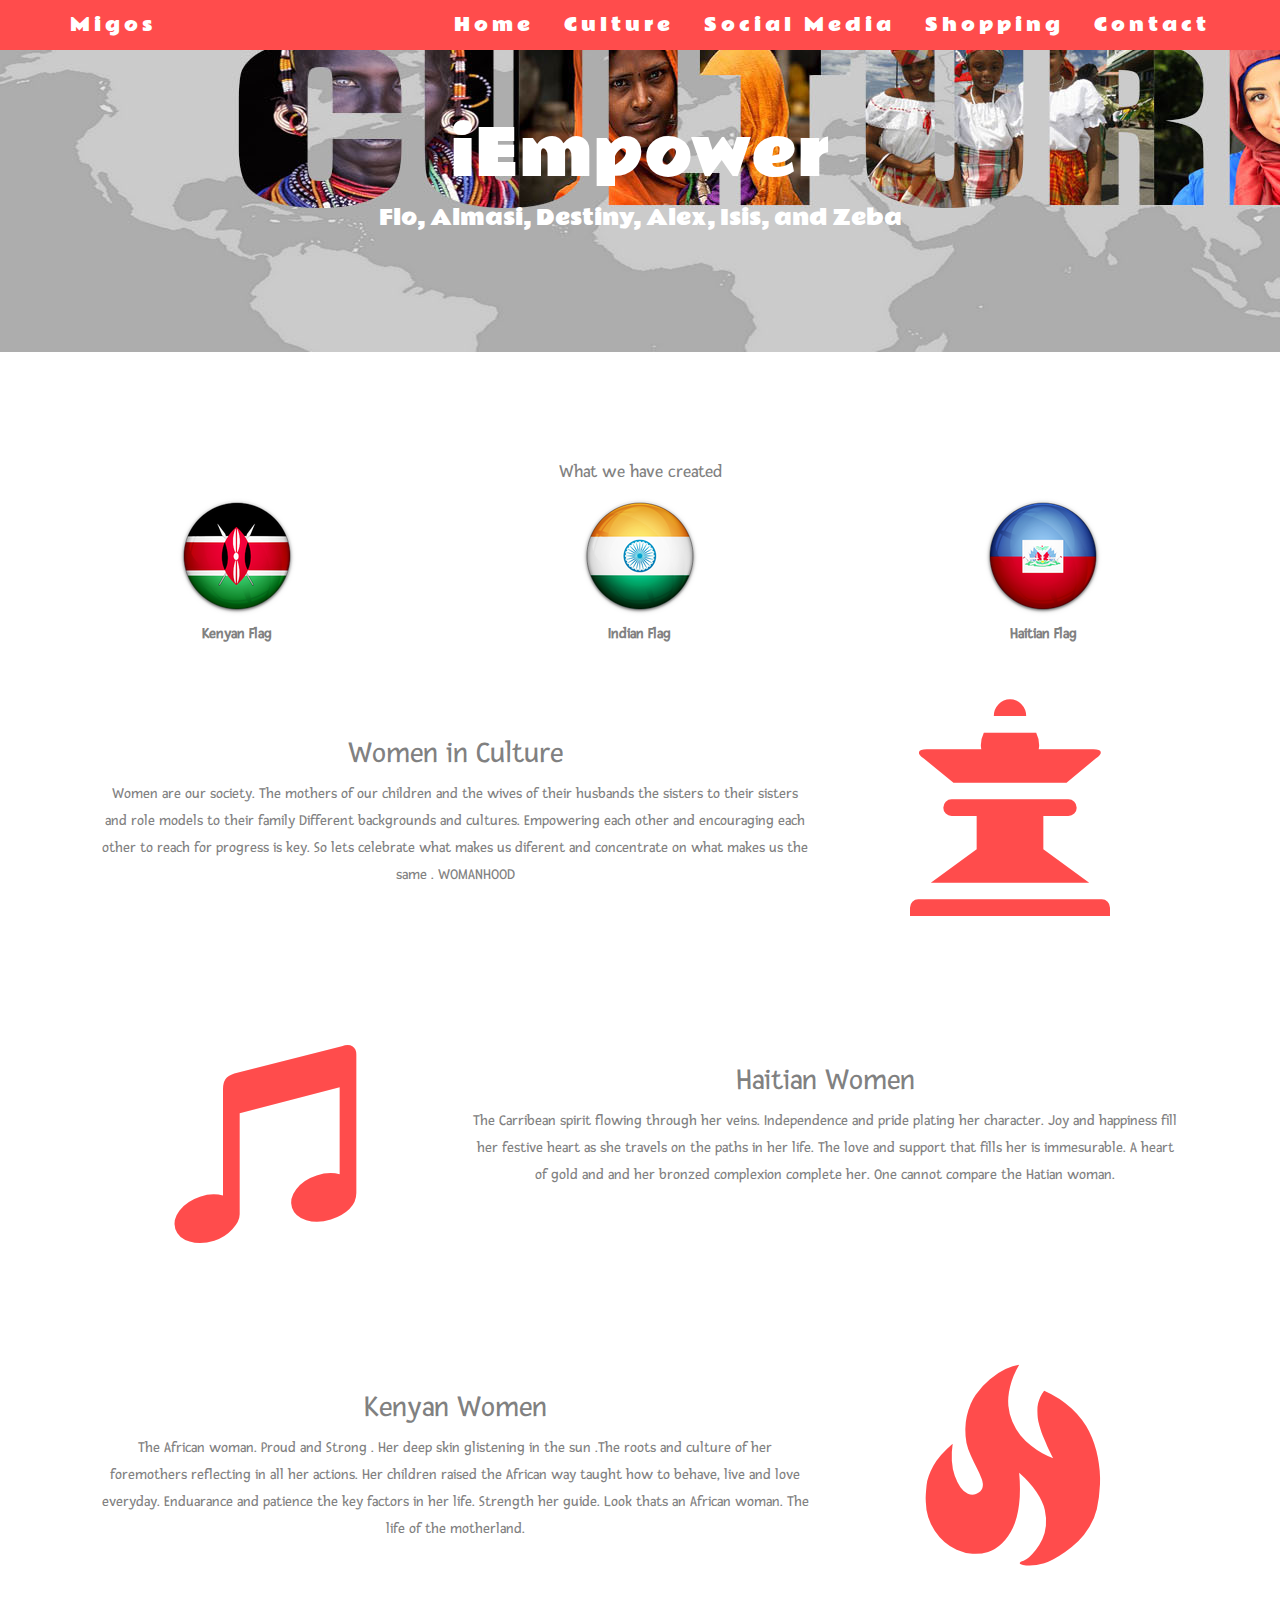
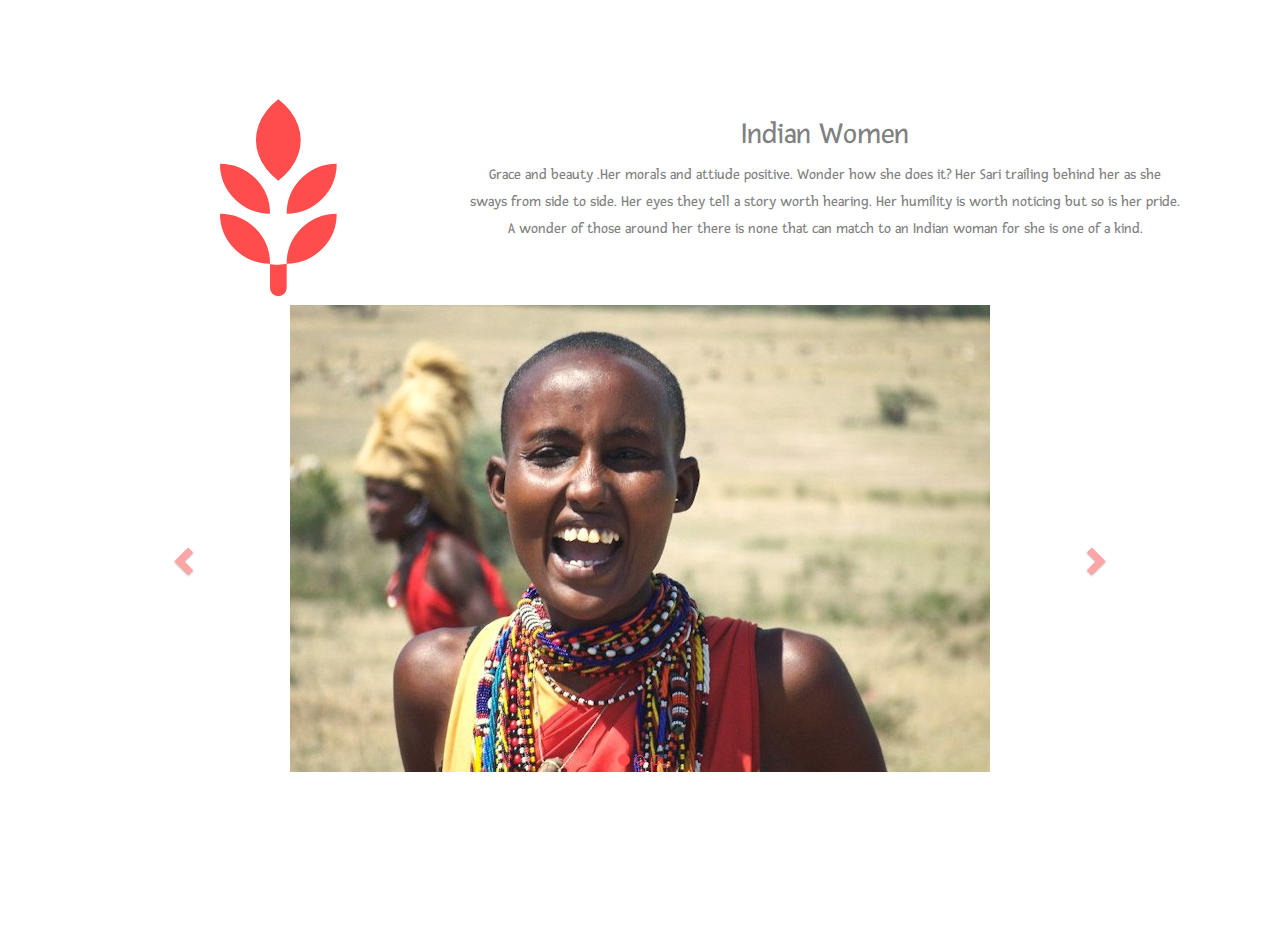
<file: culture.html>
<!Doctype html>
<html>
<head>
  <!-- <link rel="stylesheet" href = "bootstrap.css" > -->
  <meta charset="utf-8">
  <meta name="viewport" content="width=device-width, initial-scale=1">
  <link rel="stylesheet" href="https://maxcdn.bootstrapcdn.com/bootstrap/3.3.7/css/bootstrap.min.css">
  <script src="https://ajax.googleapis.com/ajax/libs/jquery/3.2.1/jquery.min.js"></script>
  <script src="https://maxcdn.bootstrapcdn.com/bootstrap/3.3.7/js/bootstrap.min.js"></script>
  <link rel ="stylesheet" href = "culture.css" >
  <link href="https://fonts.googleapis.com/css?family=Fresca" rel="stylesheet">
  <link href="https://fonts.googleapis.com/css?family=Rammetto+One" rel="stylesheet">
</head>
<body>

  <div class="jumbotron text-center">
    <h1> iEmpower </h1>
      <p> Flo, Almasi, Destiny, Alex, Isis, and Zeba</p>
  </div>


  <nav class="navbar navbar-default navbar-fixed-top">
    <div class="container">
      <div class="navbar-header">
        <button type="button" class="navbar-toggle" data-toggle="collapse" data-target="#myNavbar">
          <span class="icon-bar"></span>
          <span class="icon-bar"></span>
          <span class="icon-bar"></span>
        </button>
        <a class="navbar-brand" href="#">Migos</a>
      </div>
      <div class="collapse navbar-collapse" id="myNavbar">
        <ul class="nav navbar-nav navbar-right">
          <li><a href="index.html">Home</a></li>
          <li><a href="culture.html">Culture</a></li>
          <li><a href="http://abaker.pythonanywhere.com">Social Media</a></li>
          <li><a href="shopping.html">Shopping</a></li>
          <li><a href="contact.html">Contact</a></li>
        </ul>
      </div>
    </div>
  </nav>

  <div class="container-fluid text-center bg-grey">
    <h2></h2>
    <h4>What we have created</h4>
    <div class="row text-center">
      <div class="col-sm-4">
        <div class="circle">
      <a href="#flag2">  <img src="if_Flag_of_Kenya_96268.png" alt="Kenya"> </a>
          <p><strong>Kenyan Flag</strong></p>
        </div>
      </div>
      <div class="col-sm-4">
        <div class="circle">
        <a href="#flag3">  <img src="if_Flag_of_India_96286.png" alt="India"> </a>
          <p><strong>Indian Flag</strong></p>
        </div>
      </div>
      <div class="col-sm-4">
        <div class="circle">
      <a href="#flag1" >   <img src="Flag_of_Haiti.png" alt="Haiti"> </a>
          <p><strong>Haitian Flag</strong></p>
        </div>
      </div>
  </div>

  <div class="container-fluid">
    <div class="row">
      <div class="col-sm-8">
        <h2>Women in Culture</h2>
        <p>Women are our society. The mothers of our children and the wives of their husbands the sisters to their sisters and role models to their family Different backgrounds and cultures. Empowering each other and encouraging each other to reach for progress is key. So lets celebrate what makes us diferent and concentrate on what makes us the same . WOMANHOOD</p>
      </div>
      <div class="col-sm-4">
        <span class="glyphicon glyphicon-queen logo"></span>
      </div>
    </div>
  </div>

  <div id ="flag1" class="container-fluid bg-grey">
    <div class="row">
      <div class="col-sm-4">
        <span class="glyphicon glyphicon-music logo"></span>
      </div>
      <div class="col-sm-8">
    <h2>Haitian Women</h2>
    <p>The Carribean spirit flowing through her veins. Independence and pride plating her character. Joy and happiness fill her festive heart as she travels on the paths in her life. The love and support that fills her is immesurable. A heart of gold and and her bronzed complexion complete her. One cannot compare the Hatian woman. </p>
  </div>
</div>
</div>

<div id="flag2" class="container-fluid">
  <div class="row">
    <div class="col-sm-8">
      <h2> Kenyan Women </h2>
      <p> The African woman. Proud and Strong . Her deep skin glistening in the sun .The roots and culture of her foremothers reflecting in all her actions. Her children raised the African way taught how to behave, live and love everyday. Enduarance and patience the key factors in her life. Strength her guide. Look thats an African woman. The life of the motherland.</p>
    </div>
    <div class="col-sm-4">
      <span class="glyphicon glyphicon-fire logo"></span>
    </div>
  </div>
</div>

<div id="flag3" class="container-fluid bg-grey">
  <div class="row">
    <div class="col-sm-4">
      <span class="glyphicon glyphicon-grain logo"></span>
    </div>
    <div class="col-sm-8">
  <h2>Indian Women</h2>
  <p>Grace and beauty .Her morals and attiude positive. Wonder how she does it? Her Sari trailing behind her as she sways from side to side. Her eyes they tell a story worth hearing. Her humility is worth noticing but so is her pride. A wonder of those around her there is none that can match to an Indian woman for she is one of a kind. </p>
</div>
</div>
<div id="myCarousel" class="carousel slide" data-ride="carousel">
  <!-- Indicators -->
  <ol class="carousel-indicators">
    <li data-target="#myCarousel" data-slide-to="0" class="active"></li>
    <li data-target="#myCarousel" data-slide-to="1"></li>
    <li data-target="#myCarousel" data-slide-to="2"></li>
  </ol>

  <!-- Wrapper for slides -->
  <div class="carousel-inner" role="listbox" style=" width:100%; height: 500px !important;">

    <div class="item active">
      <img src="wo1.jpg" alt="Los Angeles"style="width=100px">
    </div>

    <div class="item">
      <img src="wo4.jpg" alt="Chicago" style="width=100px">
    </div>

    <div class="item">
      <img src="wo5.jpg" alt="New York"style="width=100px">
    </div>
  </div>


  <!-- Left and right controls -->
  <a class="left carousel-control" href="#myCarousel" data-slide="prev">
    <span class="glyphicon glyphicon-chevron-left"></span>
    <span class="sr-only">Previous</span>
  </a>
  <a class="right carousel-control" href="#myCarousel" data-slide="next">
    <span class="glyphicon glyphicon-chevron-right"></span>
    <span class="sr-only">Next</span>
  </a>
</div>
</div>



























</body>
</html>
</file>
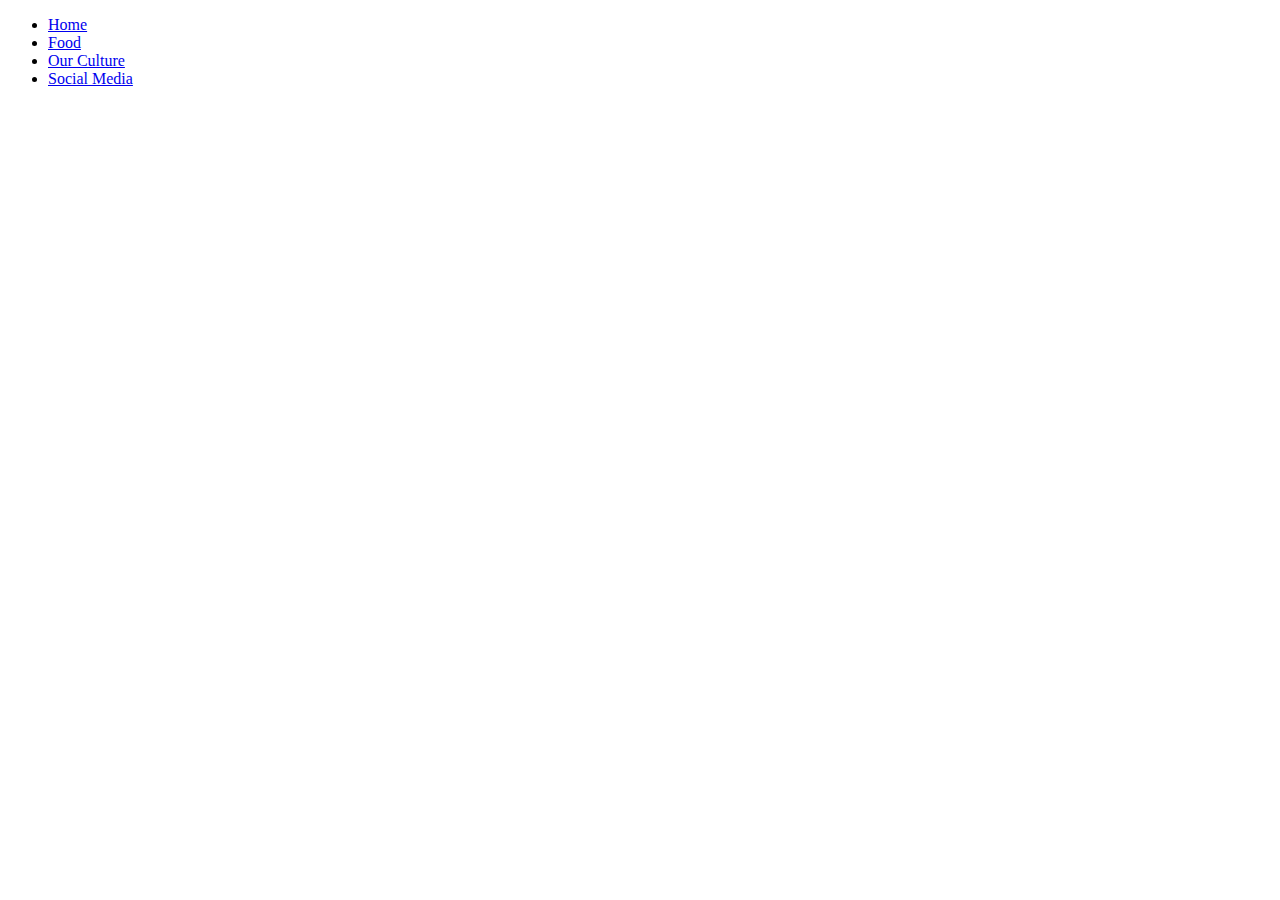
<file: food.html>
<!Doctype html>
<html>
<head>
  <title> Fod </title>
</head>


<body>
  <ul>
    <li><a class="active" href="iEmpower.html">Home</a>
    </li>
    <li><a href="food.html">Food</a></li>
    <li><a href="culture.html">Our Culture</a></li>
    <li><a href="socialmedia.html">Social Media</a></li>
  </ul>





</body>
</html>
</file>
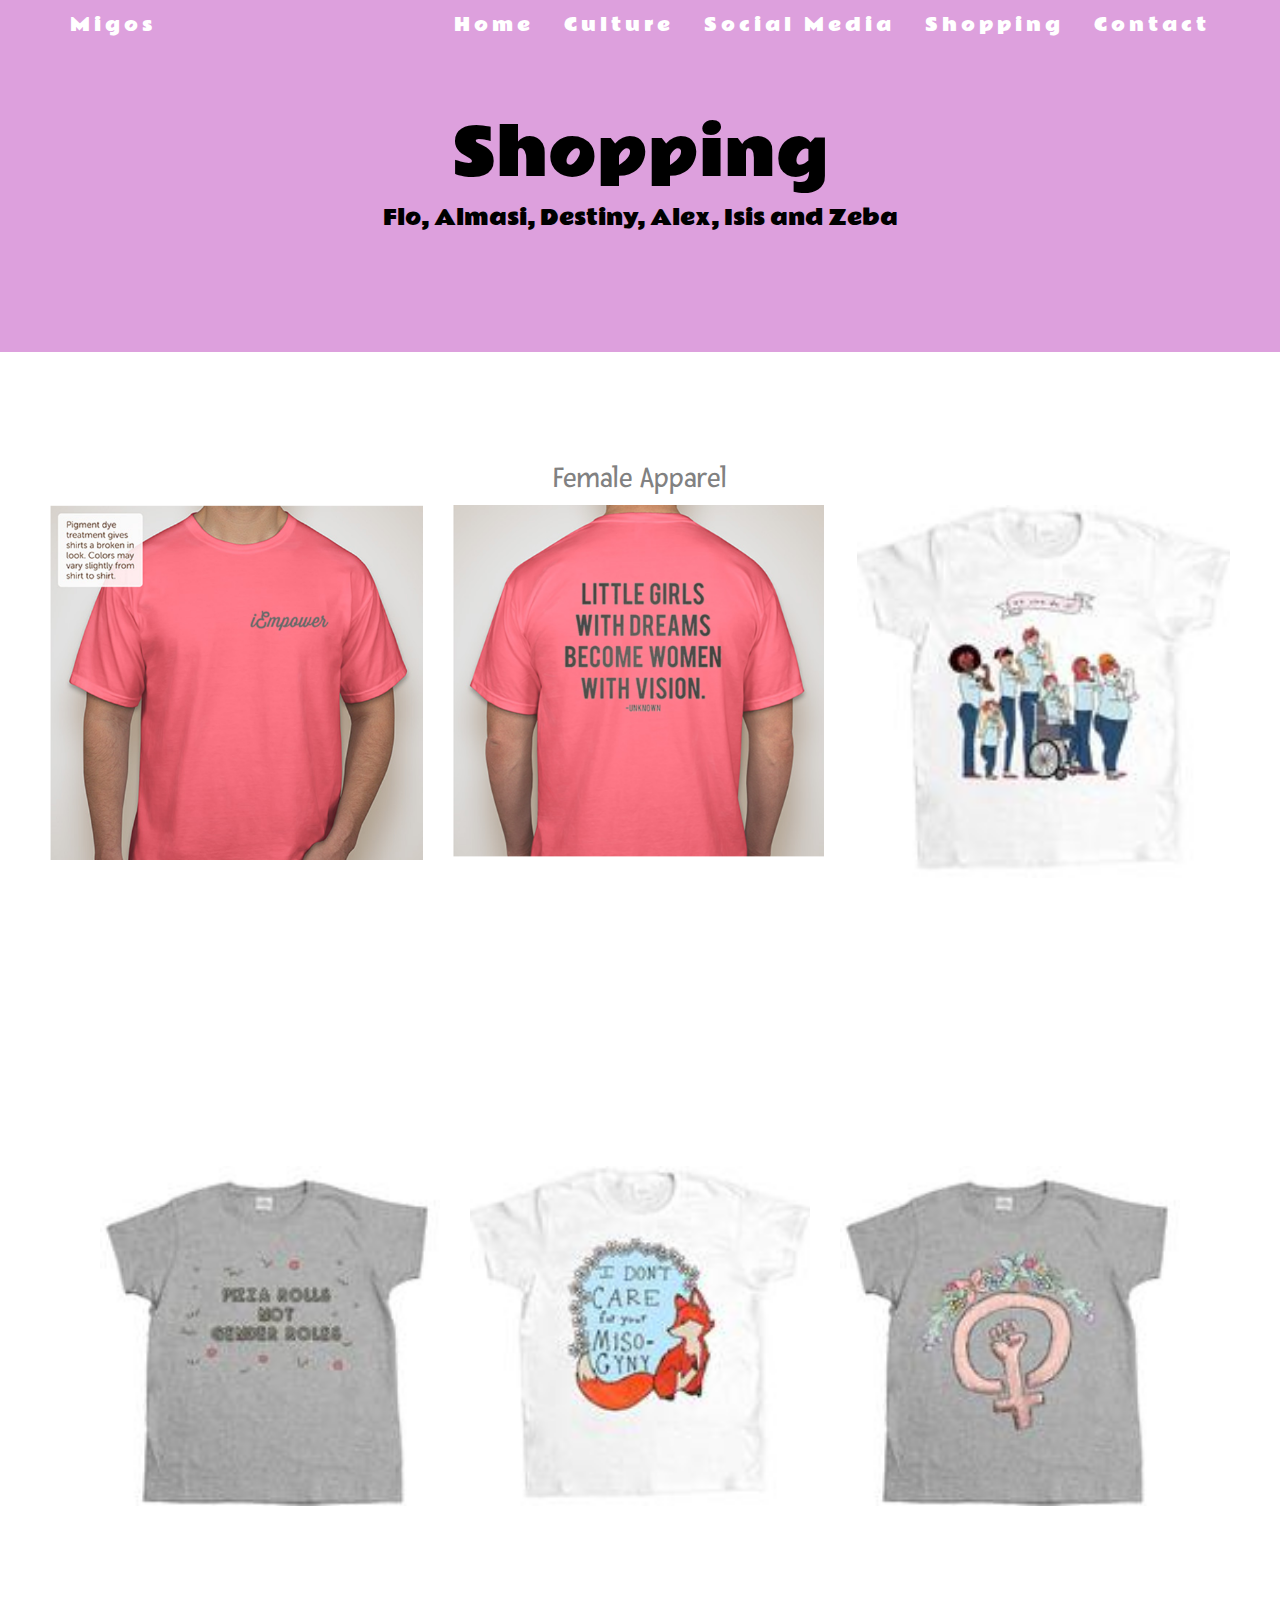
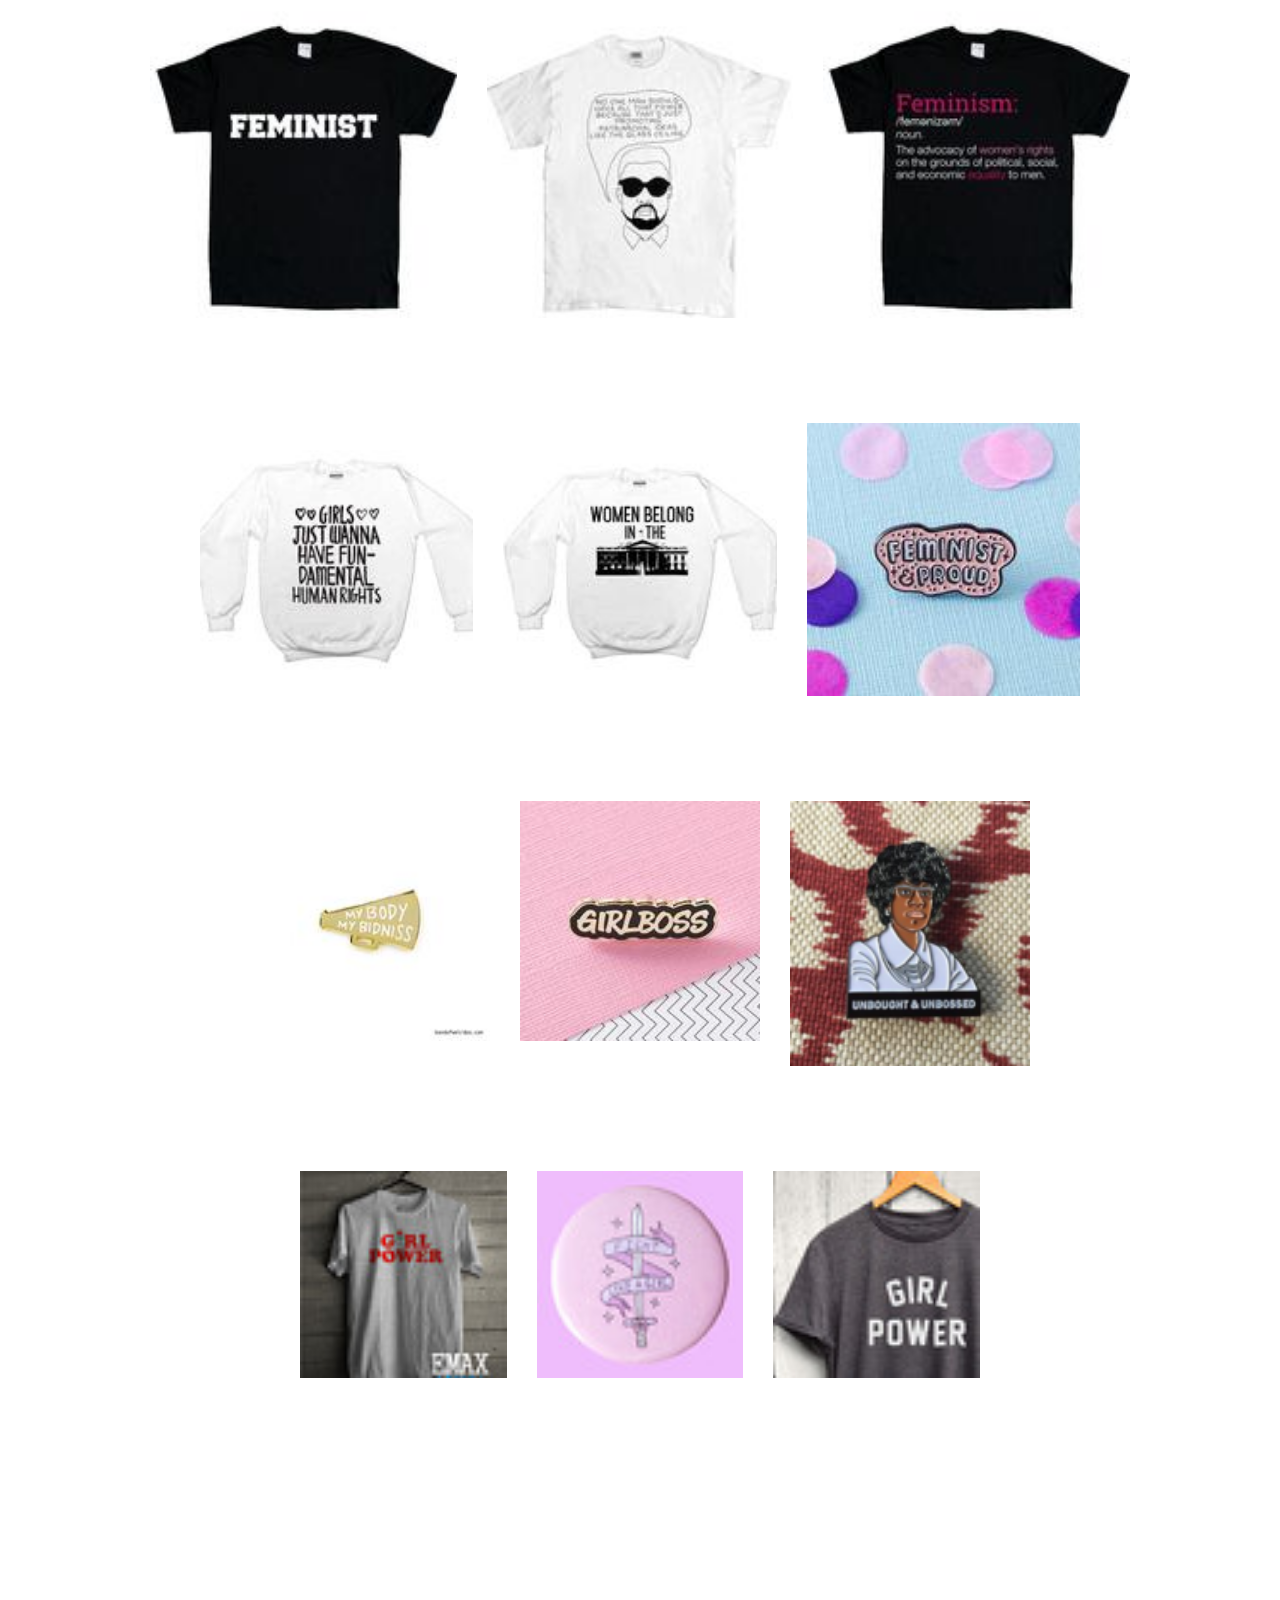
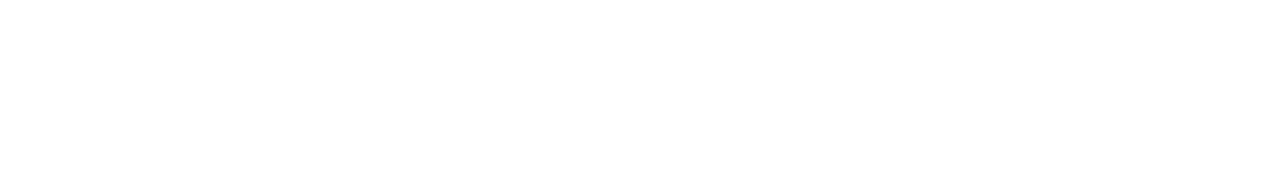
<file: shopping.html>
<!Doctype html>
<html>
<head>
  <title> Shopping </title>
  <link rel = "stylesheet" href ="bootstrap.min.css">
  <meta charset="utf-8">
  <meta name="viewport" content="width=device-width, initial-scale=1">
  <link rel="stylesheet" href="https://maxcdn.bootstrapcdn.com/bootstrap/3.3.7/css/bootstrap.min.css">
  <script src="https://ajax.googleapis.com/ajax/libs/jquery/1.12.4/jquery.min.js"></script>
  <script src="https://maxcdn.bootstrapcdn.com/bootstrap/3.3.7/js/bootstrap.min.js"></script>
  <link rel="stylesheet" href="shopping.css">
  <link href="https://fonts.googleapis.com/css?family=Fresca" rel="stylesheet">
  <link href="https://fonts.googleapis.com/css?family=Rammetto+One" rel="stylesheet">
</head>


<body>
  <div class="jumbotron text-center">
    <h1> Shopping </h1>
      <p> Flo, Almasi, Destiny, Alex, Isis and Zeba</p>
  </div>
  <nav class="navbar navbar-default navbar-fixed-top">
    <div class="container">
      <div class="navbar-header">
        <button type="button" class="navbar-toggle" data-toggle="collapse" data-target="#myNavbar">
          <span class="icon-bar"></span>
          <span class="icon-bar"></span>
          <span class="icon-bar"></span>
        </button>
        <a class="navbar-brand" href="#">Migos</a>
      </div>
      <div class="collapse navbar-collapse" id="myNavbar">
        <ul class="nav navbar-nav navbar-right">
          <li><a href="index.html">Home</a></li>
          <li><a href="culture.html">Culture</a></li>
          <li><a href="http://abaker.pythonanywhere.com">Social Media</a></li>
          <li><a href="shopping.html">Shopping</a></li>
          <li><a href="contact.html">Contact</a></li>
        </ul>
      </div>
    </div>
  </nav>



  <div class="container-fluid text-center ">
  <h2>Female Apparel</h2>
  <div class="row text-center">
    <div class="col-sm-4">
      <div class="thumbnail">
        <img src="off.png" alt="Paris" width="100%">
      </div>
    </div>
    <div class="col-sm-4">
      <div class="thumbnail">
        <img src="offt.png" alt="New York" width="100%">
      </div>
    </div>
    <div class="col-sm-4">
      <div class="thumbnail">
        <img src="rosie.jpg" alt="San Francisco" width="100%">
      </div>
    </div>
</div>


<div class="container-fluid text-center ">
  <div class="row text-center">
    <div class="col-sm-4">
      <div class="thumbnail">
        <img src="pizza.jpg" alt="Paris" width="100%">
      </div>
    </div>
    <div class="col-sm-4">
      <div class="thumbnail">
        <img src="fox.jpg" alt="New York" width="100%">
      </div>
    </div>
    <div class="col-sm-4">
      <div class="thumbnail">
        <img src="fist.jpg" alt="San Francisco" width="100%">
      </div>
    </div>
</div>

<div class="container-fluid text-center ">
    <div class="row text-center">
    <div class="col-sm-4">
      <div class="thumbnail">
        <img src="classic.jpg" alt="Paris" width="100%">
      </div>
    </div>
    <div class="col-sm-4">
      <div class="thumbnail">
        <img src="kanye.jpg" alt="New York" width="100%">
      </div>
    </div>
    <div class="col-sm-4">
      <div class="thumbnail">
        <img src="definition.jpg" alt="San Francisco" width="100%">

      </div>
    </div>
</div>

<div class="container-fluid text-center ">
  <div class="row text-center">
    <div class="col-sm-4">
      <div class="thumbnail">
        <img src="fun.jpg" alt="Paris" width="100%">
      </div>
    </div>
    <div class="col-sm-4">
      <div class="thumbnail">
        <img src="whitehouse.jpg" alt="New York" width="100%">
      </div>
    </div>
    <div class="col-sm-4">
      <div class="thumbnail">
        <img src="proud.jpg" alt="San Francisco" width="100%">
      </div>
    </div>
</div>

<div class="container-fluid text-center">
  <div class="row text-center">
    <div class="col-sm-4">
      <div class="thumbnail">
        <img src="body.jpg" alt="Paris" width="100%">
      </div>
    </div>
    <div class="col-sm-4">
      <div class="thumbnail">
        <img src="boss.jpg" alt="New York" width="100%">
      </div>
    </div>
    <div class="col-sm-4">
      <div class="thumbnail">
        <img src="smart.png" alt="San Francisco" width="100%">
      </div>
    </div>
</div>

<div class="container-fluid text-center ">
  <div class="row text-center">
    <div class="col-sm-4">
      <div class="thumbnail">
        <img src="power.jpg" alt="Paris" width="100%">
      </div>
    </div>
    <div class="col-sm-4">
      <div class="thumbnail">
        <img src="pin.jpg" alt="New York" width="100%">
      </div>
    </div>
    <div class="col-sm-4">
      <div class="thumbnail">
        <img src="yaya.jpg" alt="San Francisco"width="100%">
      </div>
    </div>
</div>









</body>
</html>
</file>
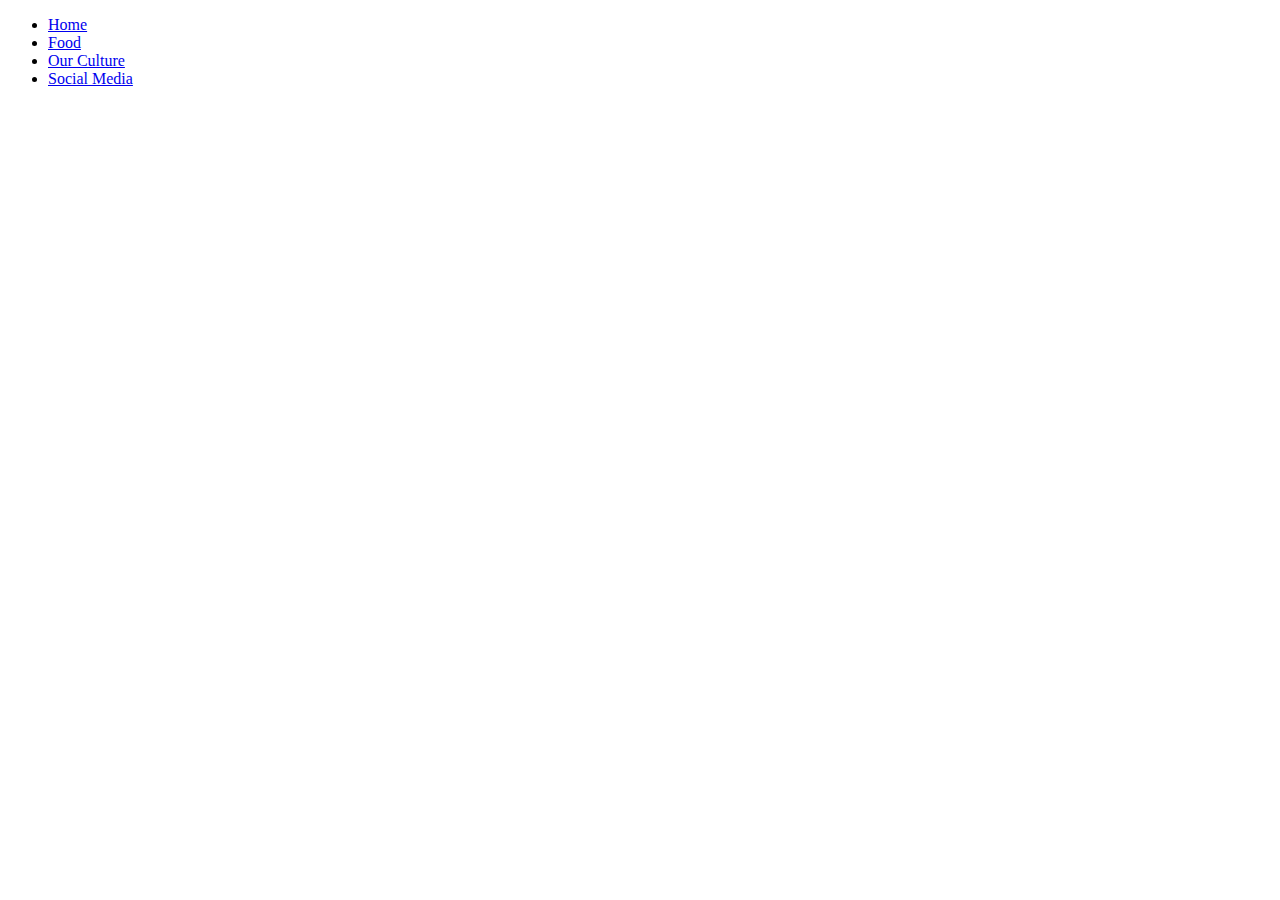
<file: socialmedia.html>
<!Doctype html>
<html>
<head>
  <title> Social Media </title>
</head>
<body>
<ul>
    <li><a class="active" href="iEmpower.html">Home</a>
    </li>
    <li><a href="food.html">Food</a></li>
    <li><a href="culture.html">Our Culture</a></li>
    <li><a href="socialmedia.html">Social Media</a></li>
  </ul>


</body>
</html>
</file>
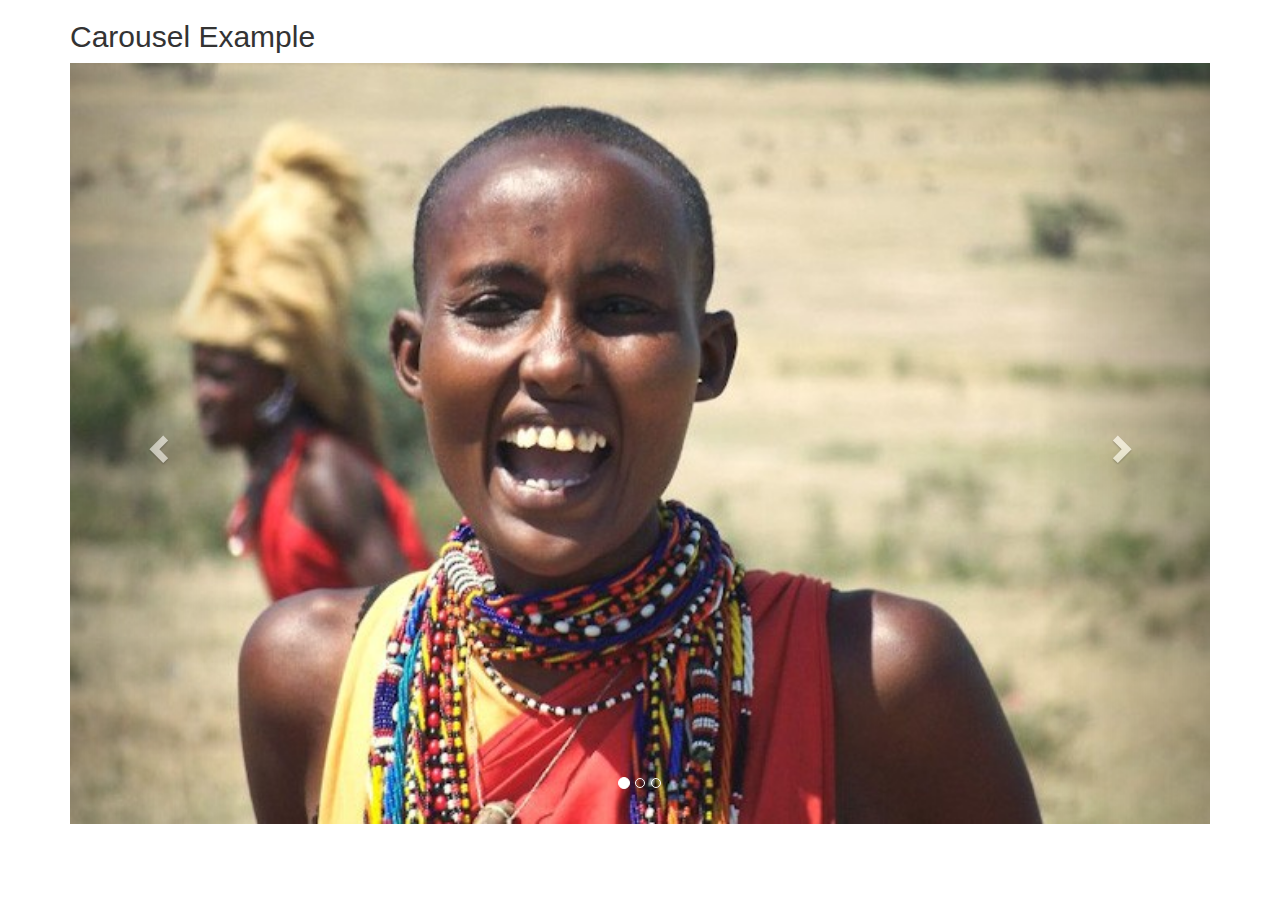
<file: test.html>
<!DOCTYPE html>
<html lang="en">
<head>
  <title>Bootstrap Example</title>
  <meta charset="utf-8">
  <meta name="viewport" content="width=device-width, initial-scale=1">
  <link rel="stylesheet" href="https://maxcdn.bootstrapcdn.com/bootstrap/3.3.7/css/bootstrap.min.css">
  <script src="https://ajax.googleapis.com/ajax/libs/jquery/3.2.1/jquery.min.js"></script>
  <script src="https://maxcdn.bootstrapcdn.com/bootstrap/3.3.7/js/bootstrap.min.js"></script>
</head>
<body>

<div class="container">
  <h2>Carousel Example</h2>
  <div id="myCarousel" class="carousel slide" data-ride="carousel">
    <!-- Indicators -->
    <ol class="carousel-indicators">
      <li data-target="#myCarousel" data-slide-to="0" class="active"></li>
      <li data-target="#myCarousel" data-slide-to="1"></li>
      <li data-target="#myCarousel" data-slide-to="2"></li>
    </ol>

    <!-- Wrapper for slides -->
    <div class="carousel-inner">
      <div class="item active">
        <img src="wo1.jpg" alt="Los Angeles" style="width:100%;">
      </div>

      <div class="item">
        <img src="wo2.jpg" alt="Chicago" style="width:100%;">
      </div>

      <div class="item">
        <img src="wo3.jpg" alt="New york" style="width:100%;">
      </div>
    </div>

    <!-- Left and right controls -->
    <a class="left carousel-control" href="#myCarousel" data-slide="prev">
      <span class="glyphicon glyphicon-chevron-left"></span>
      <span class="sr-only">Previous</span>
    </a>
    <a class="right carousel-control" href="#myCarousel" data-slide="next">
      <span class="glyphicon glyphicon-chevron-right"></span>
      <span class="sr-only">Next</span>
    </a>
  </div>
</div>

</body>
</html>
</file>
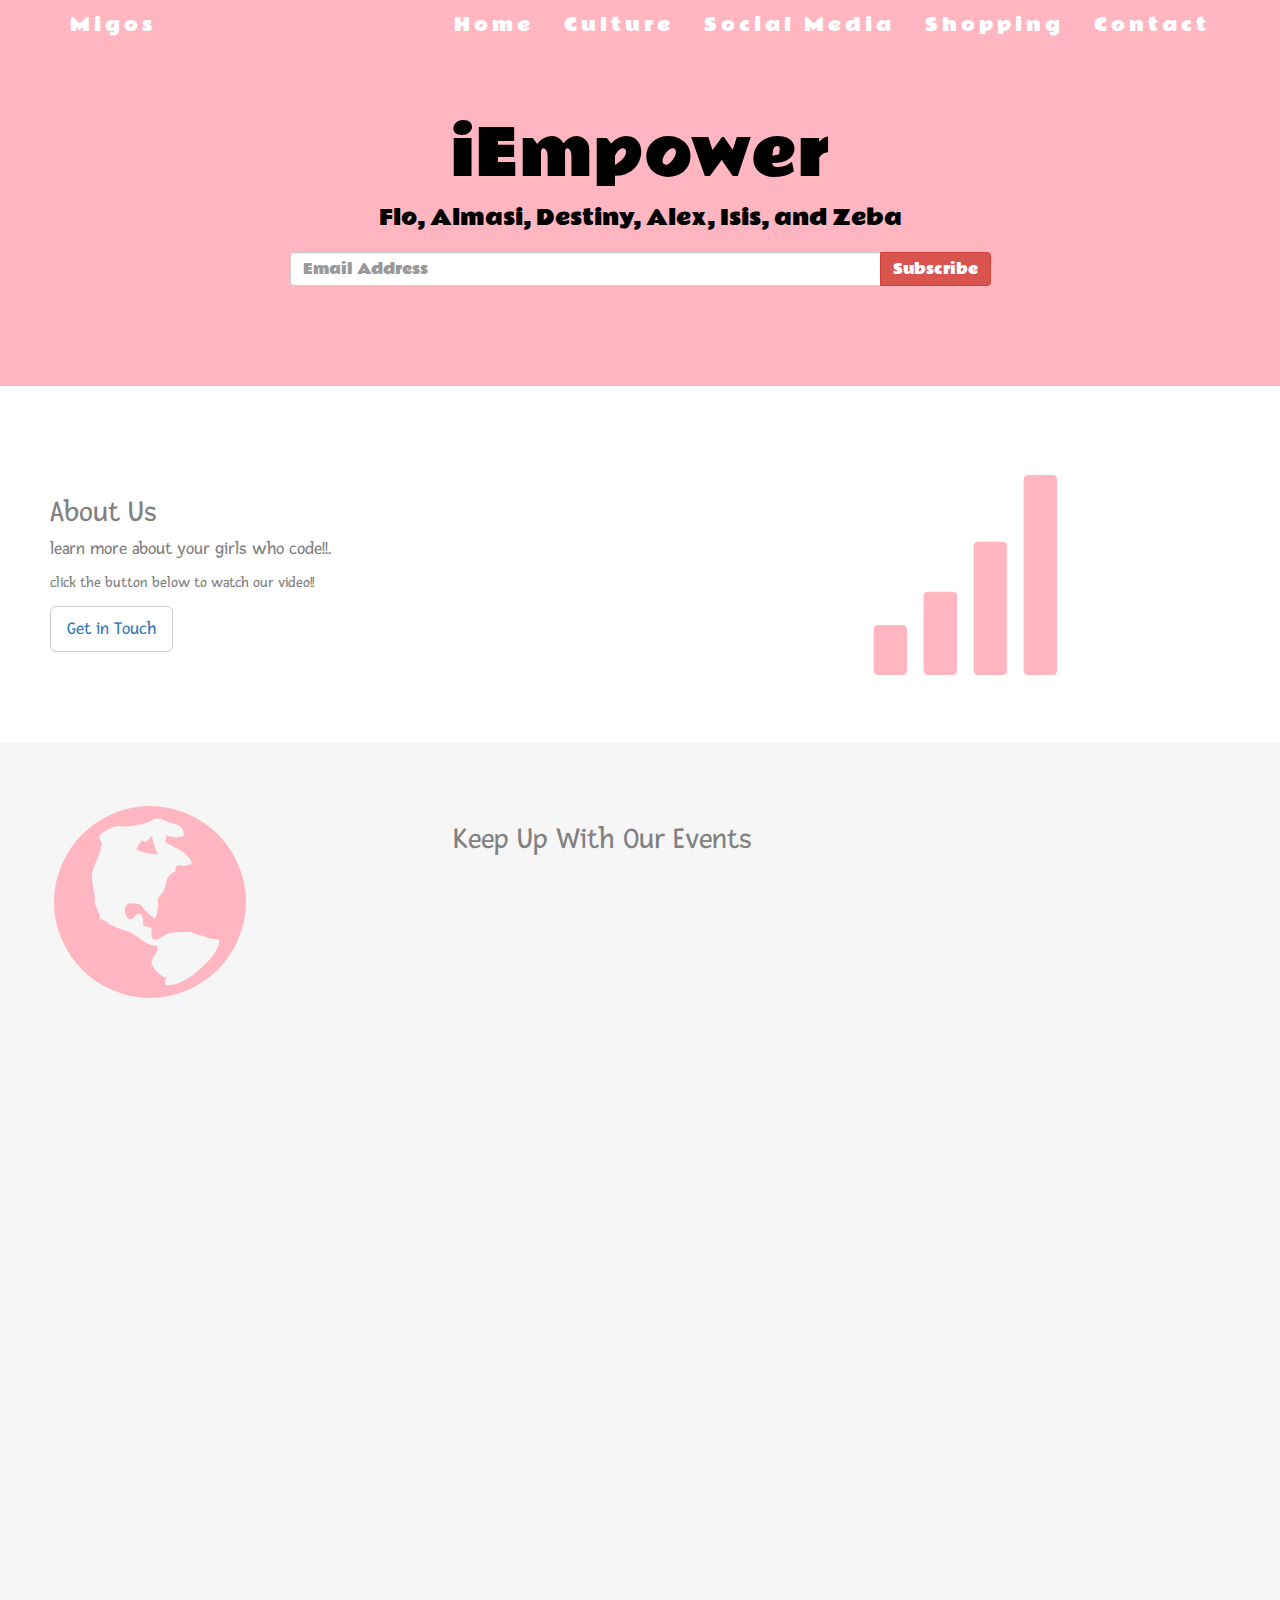
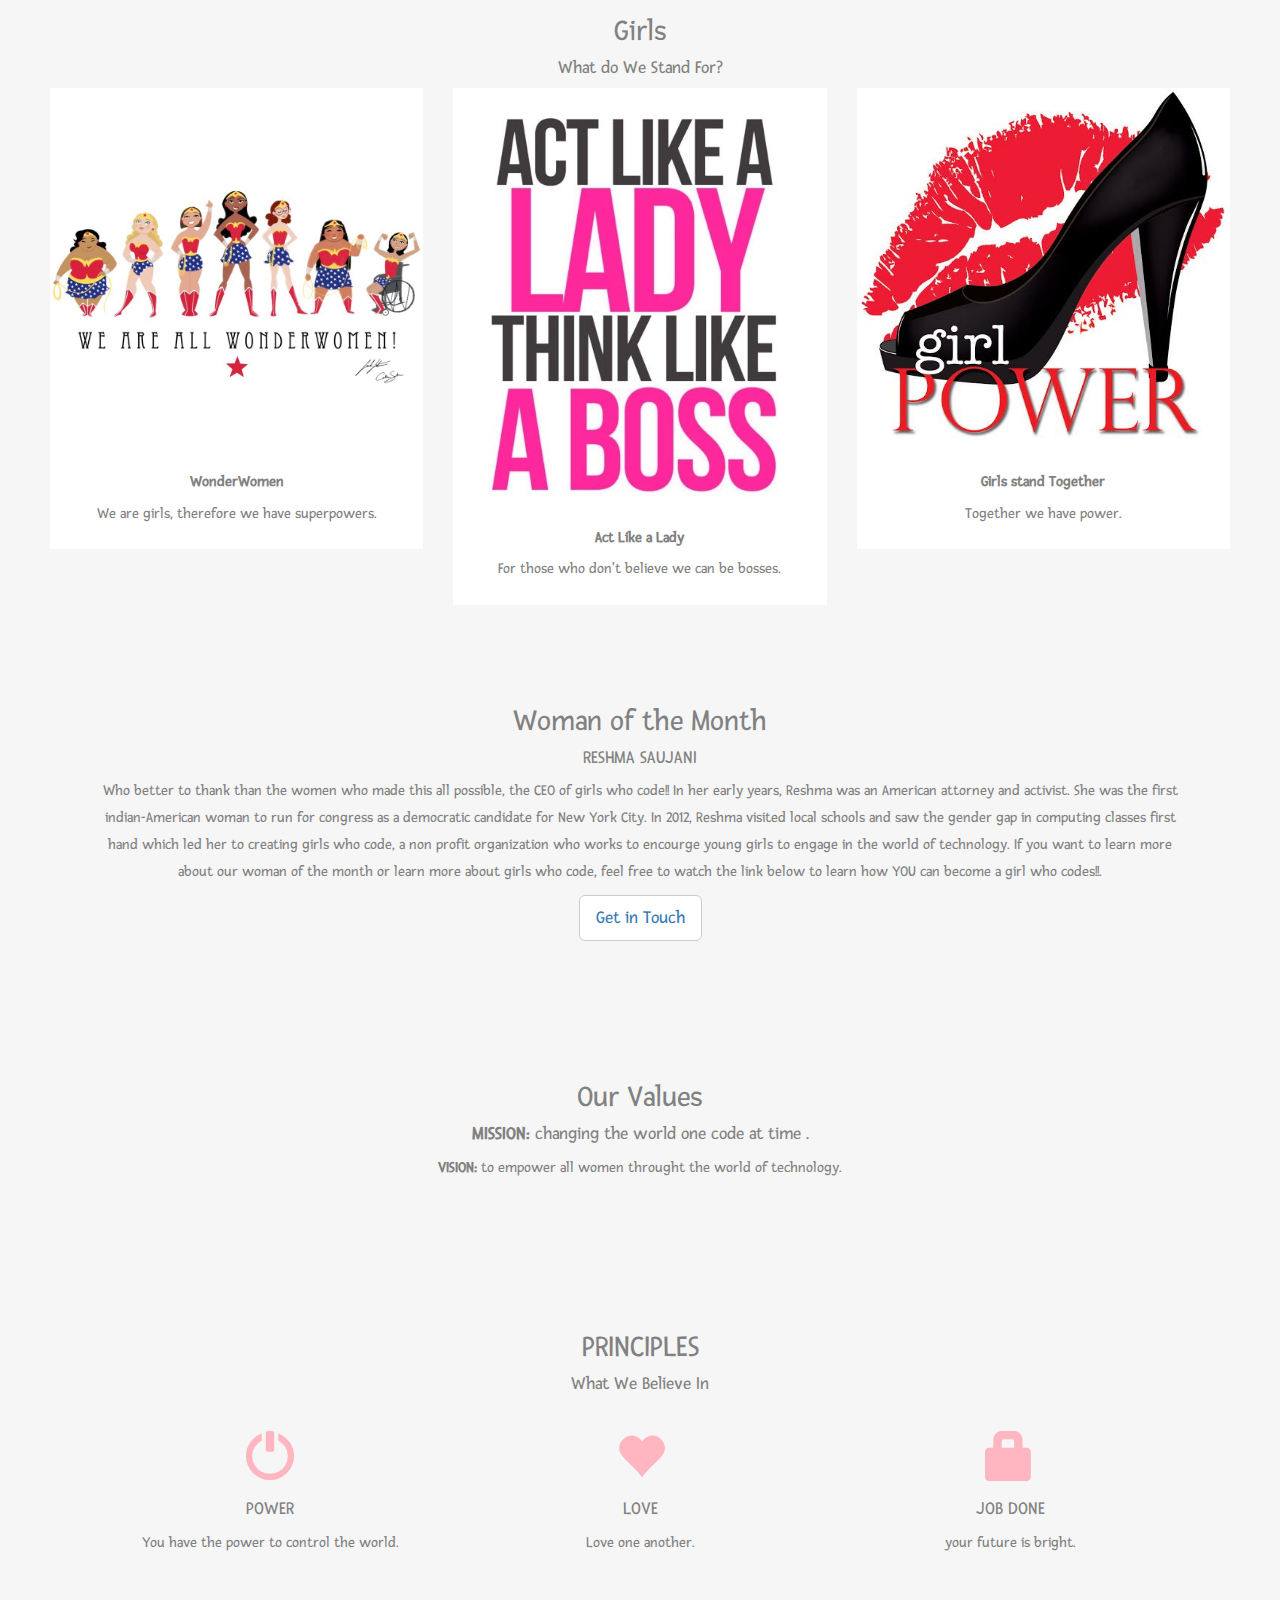
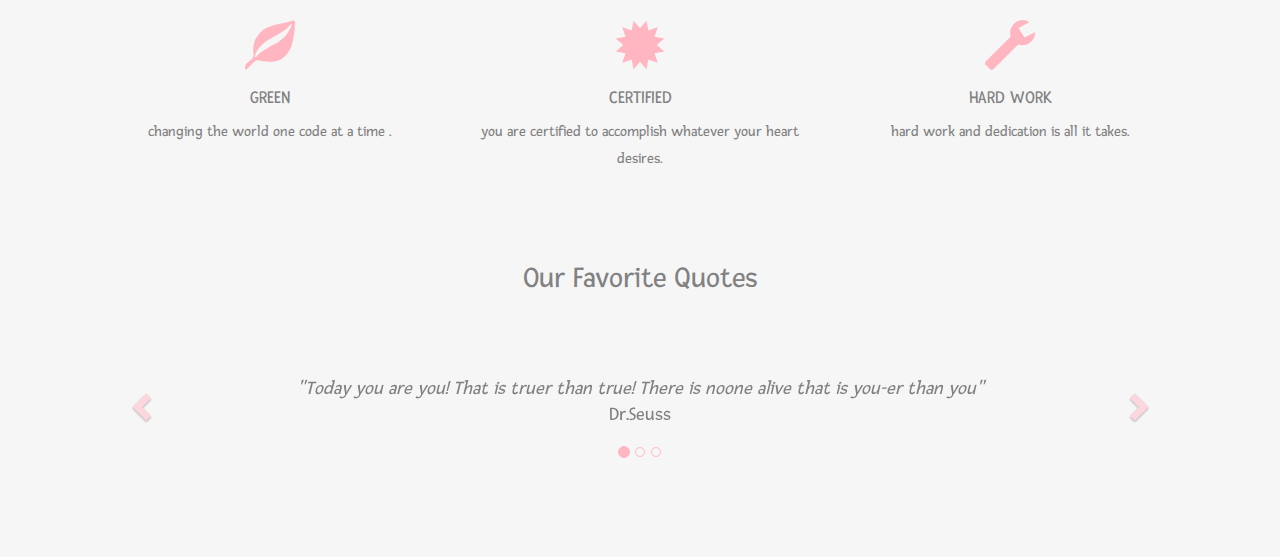
<file: testrun.html>
<!DOCTYPE html>
<html lang= "en">
<head>
  <title>iEmpower</title>
  <link rel = "stylesheet" href ="bootstrap.min.css">
  <meta charset="utf-8">
  <meta name="viewport" content="width=device-width, initial-scale=1">
  <link rel="stylesheet" href="https://maxcdn.bootstrapcdn.com/bootstrap/3.3.7/css/bootstrap.min.css">
  <script src="https://ajax.googleapis.com/ajax/libs/jquery/1.12.4/jquery.min.js"></script>
  <script src="https://maxcdn.bootstrapcdn.com/bootstrap/3.3.7/js/bootstrap.min.js"></script>
  <link rel="stylesheet" href="testrun.css">
  <link href="https://fonts.googleapis.com/css?family=Fresca" rel="stylesheet">
  <link href="https://fonts.googleapis.com/css?family=Rammetto+One" rel="stylesheet">
</head>

<body>
<div class="jumbotron text-center">
  <h1> iEmpower </h1>
    <p> Flo, Almasi, Destiny, Alex, Isis, and Zeba</p>
    <form class="form-inline">
      <div class="input-group">
        <input type="email" class="form-control" size="50"
    placeholder="Email Address" required>
      <div class="input-group-btn">
        <button type="button" class="btn btn-danger">Subscribe</button>
      </div>
    </div>
  </form>
</div>


<div class="container-fluid">
  <div class="row">
    <div class="col-sm-8">
      <h2>About Us</h2>
      <h4>learn more about your girls who code!!.</h4>
      <p>click the button below to watch our video!!</p>
      <button class="btn btn-default btn-lg"><a href="https://youtu.be/RHldFB_Rsfw">Get in Touch</a></button>
    </div>
    <div class="col-sm-4">
      <span class="glyphicon glyphicon-signal logo"></span>
    </div>
  </div>
</div>

<div class="container-fluid bg-grey">
  <div class="row">
    <div class="col-sm-4">
      <span class="glyphicon glyphicon-globe logo"></span>
    </div>
    <div class="col-sm-8">
      <h2>Keep Up With Our Events</h2>
      <iframe src="https://calendar.google.com/calendar/embed?src=lk2htha7pgfu47halii3re6uqc%40group.calendar.google.com&ctz=America/Chicago" style="border: 0" width="800" height="600" frameborder="0" scrolling="no"></iframe>
    </div>
  </div>
</div>


<div class="container-fluid text-center bg-grey">
  <h2>Girls</h2>
  <h4>What do We Stand For?</h4>
  <div class="row text-center">
    <div class="col-sm-4">
      <div class="thumbnail">
        <img src="girlpower.jpg" alt="Girl Power">
        <p><strong>WonderWomen</strong></p>
        <p>We are girls, therefore we have superpowers.</p>
      </div>
    </div>
    <div class="col-sm-4">
      <div class="thumbnail">
        <img src="lady.jpg" alt="Lady Boss">
        <p><strong>Act Like a Lady</strong></p>
        <p>For those who don't believe we can be bosses.</p>
      </div>
    </div>
    <div class="col-sm-4">
      <div class="thumbnail">
        <img src="girltogether.jpg" alt="Stand Together">
        <p><strong>Girls stand Together</strong></p>
        <p>Together we have power.</p>
      </div>
    </div>
</div>


<div class="container-fluid">
  <h2> Woman of the Month</h2>
  <h4> RESHMA SAUJANI</h4>
  <p>Who better to thank than the women who made this all possible, the CEO of girls who code!!
    In her early years, Reshma was an American attorney and activist. She was the first indian-American woman
    to run for congress as a democratic candidate for New York City. In 2012, Reshma visited local schools
    and saw the gender gap in computing classes first hand which led her to creating girls who code, a non profit
    organization who works to encourge young girls to engage in the world of technology. If you want
    to learn more about our woman of the month or learn more about girls who code, feel free to watch the link
    below to learn how YOU can become a girl who codes!!.</p>
  <button class="btn btn-default btn-lg"><a href="https://www.ted.com/talks/reshma_saujani_teach_girls_bravery_not_perfection">Get in Touch</a></button>
</div>

<div class="container-fluid bg-grey">
  <h2>Our Values</h2>
  <h4><strong>MISSION:</strong> changing the world one code at time .</h4>
  <p><strong>VISION:</strong> to empower all women throught the world of technology.</p>
</div>
<div class="container-fluid text-center">
  <h2>PRINCIPLES</h2>
  <h4>What We Believe In</h4>
  <br>
  <div class="row">
    <div class="col-sm-4">
      <span class="glyphicon glyphicon-off logo-small"></span>
      <h4>POWER</h4>
      <p>You have the power to control the world.</p>
    </div>
    <div class="col-sm-4">
      <span class="glyphicon glyphicon-heart logo-small"></span>
      <h4>LOVE</h4>
      <p>Love one another.</p>
    </div>
    <div class="col-sm-4">
      <span class="glyphicon glyphicon-lock logo-small"></span>
      <h4>JOB DONE</h4>
      <p> your future is bright.</p>
    </div>
    </div>
    <br><br>
  <div class="row">
    <div class="col-sm-4">
      <span class="glyphicon glyphicon-leaf logo-small"></span>
      <h4>GREEN</h4>
      <p>changing the world one code at a time .</p>
    </div>
    <div class="col-sm-4">
      <span class="glyphicon glyphicon-certificate logo-small"></span>
      <h4>CERTIFIED</h4>
      <p>you are certified to accomplish whatever your heart desires.</p>
    </div>
    <div class="col-sm-4">
      <span class="glyphicon glyphicon-wrench logo-small"></span>
      <h4>HARD WORK</h4>
      <p>hard work and dedication is all it takes.</p>
    </div>
  </div>
</div>

<h2>Our Favorite Quotes</h2>
<div id="myCarousel" class="carousel slide text-center" data-ride="carousel">
  <!-- Indicators -->
  <ol class="carousel-indicators">
    <li data-target="#myCarousel" data-slide-to="0" class="active"></li>
    <li data-target="#myCarousel" data-slide-to="1"></li>
    <li data-target="#myCarousel" data-slide-to="2"></li>
  </ol>

  <!-- Wrapper for slides -->
  <div class="carousel-inner" role="listbox">
    <div class="item active">
    <h4>"Today you are you! That is truer than true! There is noone alive that is you-er than you"<br><span style="font-style:normal;">Dr.Seuss</span></h4>
    </div>
    <div class="item">
      <h4>I learned that courage was not the abscence of fear, but triumph over it. The brave woman is not she who does not feel afraid, but she who conquers that fear.<br><span style="font-style:normal;">Almasi Gathoni (Nelson Mandela)</span></h4>
    </div>
    <div class="item">
      <h4>"Make the most of yourself by fanning the tiny, inner sparks of possibility into flames of achievemnt."<br><span style="font-style:normal;">Golda Meir</span></h4>
    </div>
  </div>

  <!-- Left and right controls -->
  <a class="left carousel-control" href="#myCarousel" role="button" data-slide="prev">
    <span class="glyphicon glyphicon-chevron-left" aria-hidden="true"></span>
    <span class="sr-only">Previous</span>
  </a>
  <a class="right carousel-control" href="#myCarousel" role="button" data-slide="next">
    <span class="glyphicon glyphicon-chevron-right" aria-hidden="true"></span>
    <span class="sr-only">Next</span>
  </a>
</div>
<nav class="navbar navbar-default navbar-fixed-top">
  <div class="container">
    <div class="navbar-header">
      <button type="button" class="navbar-toggle" data-toggle="collapse" data-target="#myNavbar">
        <span class="icon-bar"></span>
        <span class="icon-bar"></span>
        <span class="icon-bar"></span>
      </button>
      <a class="navbar-brand" href="#">Migos</a>
    </div>
    <div class="collapse navbar-collapse" id="myNavbar">
      <ul class="nav navbar-nav navbar-right">
        <li><a href="testrun.html">Home</a></li>
        <li><a href="culture.html">Culture</a></li>
        <li><a href="http://abaker.pythonanywhere.com">Social Media</a></li>
        <li><a href="shopping.html">Shopping</a></li>
        <li><a href="contact.html">Contact</a></li>
      </ul>
    </div>
  </div>
</nav>



<script>
$(document).ready(function(){
  // Add smooth scrolling to all links in navbar + footer link
  $(".navbar a, footer a[href='#myPage']").on('click', function(event) {
    // Make sure this.hash has a value before overriding default behavior
    if (this.hash !== "") {
      // Prevent default anchor click behavior
      event.preventDefault();

      // Store hash
      var hash = this.hash;

      // Using jQuery's animate() method to add smooth page scroll
      // The optional number (900) specifies the number of milliseconds it takes to scroll to the specified area
      $('html, body').animate({
        scrollTop: $(hash).offset().top
      }, 900, function(){

        // Add hash (#) to URL when done scrolling (default click behavior)
        window.location.hash = hash;
      });
    } // End if
  });

  $(window).scroll(function() {
    $(".slideanim").each(function(){
      var pos = $(this).offset().top;

      var winTop = $(window).scrollTop();
        if (pos < winTop + 600) {
          $(this).addClass("slide");
        }
    });
  });
})
</script>






















</body>
</html>
</file>
<file: culture.css>
body{
  font: 400 15px Fresca;
  line-height: 1.8;
  color: #818181;
}

.jumbotron{
  background-image:url(cult.jpg);
  background-repeat:no-repeat;
  color: white;
  padding: 100px 25px;
  font-family: Rammetto One;

}

.thumbnail {
    padding: 0 0 15px 0;
    border: none;
    border-radius: 0;
}

.thumbnail img {
    width: 100%;
    height: 100%;
    margin-bottom: 10px;
}

.bg-grey {
    background-color: white;
}

.container-fluid{
  padding: 60px 50px;
}

.logo{
  font-size: 200px;
  color: #FF4C4C;

}

@media screen and (max-width: 768px) {
    .col-sm-4 {
        text-align: center;
        margin: 25px 0;
    }
}

.navbar {
    margin-bottom: 0;
    background-color: #FF4C4C;
    z-index: 9999;
    border: 0;
    font-size: 18px !important;
    line-height: 1.42857143 !important;
    letter-spacing: 4px;
    border-radius: 0;
    font-family: Rammetto One;
}

.navbar li a, .navbar .navbar-brand {
    color: #fff !important;
}

.navbar-nav li a:hover, .navbar-nav li.active a {
    color: #FF4C4C !important;
    background-color: #fff !important;
}

.navbar-default .navbar-toggle {
    border-color: transparent;
    color: #fff !important;
}

.carousel-control.right, .carousel-control.left {
    background-image: none;
    color: #FF4C4C;
}

.carousel-indicators li {
    border-color: #FF4C4C;
}

.carousel-indicators li.active {
    background-color: #FF4C4C;
}

.carousel-inner img {
  margin: auto;
}
</file>
<file: shopping.css>
body{
  font: 400 15px Fresca;
  line-height: 1.8;
  color: #818181;
}


.jumbotron{
  background-color: #DDA0DD;
  color: black;
  padding: 100px 25px;
  font-family: Rammetto One;
}

.bg-grey{
  background-color:#f6f6f6;
}

.container-fluid{
  padding: 60px 50px;
}


li a.active {
    color: black;
    background-color: white ;
}
.navbar {
    margin-bottom: 0;
    background-color: #DDA0DD;
    z-index: 9999;
    border: 0;
    font-size: 18px !important;
    line-height: 1.42857143 !important;
    letter-spacing: 4px;
    border-radius: 0;
    font-family: Rammetto One;
}

.navbar li a, .navbar .navbar-brand {
    color: #fff !important;
}

.navbar-nav li a:hover, .navbar-nav li.active a {
    color: #DDA0DD !important;
    background-color: #fff !important;
}

.navbar-default .navbar-toggle {
    border-color: transparent;
    color: #fff !important;
}

.thumbnail {
    padding: 0 0 15px 0;
    border: none;
    border-radius: 0;
}

.thumbnail img {
    width: 100%;
    height: 100%;
    margin-bottom: 10px;
}
</file>
<file: testrun.css>
body{
  font: 400 15px Fresca;
  line-height: 1.8;
  color: #818181;
}


.jumbotron{
  background-color: #FFB6C1;
  color: black;
  padding: 100px 25px;
  font-family: Rammetto One ;
}

.bg-grey{
  background-color:#f6f6f6;
}

.container-fluid{
  padding: 60px 50px;
}
.logo-small{
  color:#FFB6C1;
  font-size:50px;
}

.logo {
    color: #FFB6C1;
    font-size: 200px;

}

@media screen and (max-width: 768px) {
    .col-sm-4 {
        text-align: center;
        margin: 25px 0;
    }
}
.thumbnail {
  padding: 0 0 15px 0;
  border: none;
  border-radius: 0;
}

.thumbnail img{
  width: 100%;
  height: 100%;
  margin-bottom: 10px;
}
.carousel-control.right, .carousel-control.left {
    background-image: none;
    color: #FFB6C1;
}

.carousel-indicators li {
    border-color: #FFB6C1;
}

.carousel-indicators li.active {
    background-color: #FFB6C1;
}

.item h4 {
    font-size: 19px;
    line-height: 1.375em;
    font-weight: 400;
    font-style: italic;
    margin: 70px 0;
}

.item span {
    font-style: normal;
}
.navbar {
    margin-bottom: 0;
    background-color: #FFB6C1;
    z-index: 9999;
    border: 0;
    font-size: 18px !important;
    line-height: 1.42857143 !important;
    letter-spacing: 4px;
    border-radius: 0;
    font-family: Rammetto One;
}

.navbar li a, .navbar .navbar-brand {
    color: #fff !important;
}

.navbar-nav li a:hover, .navbar-nav li.active a {
    color: #FFB6C1 !important;
    background-color: #fff !important;
}

.navbar-default .navbar-toggle {
    border-color: transparent;
    color: #fff !important;
}

.slideanim {visibility:hidden;}
.slide {
    /* The name of the animation */
    animation-name: slide;
    -webkit-animation-name: slide;
    /* The duration of the animation */
    animation-duration: 1s;
    -webkit-animation-duration: 1s;
    /* Make the element visible */
    visibility: visible;
}

/* Go from 0% to 100% opacity (see-through) and specify the percentage from when to slide in the element along the Y-axis */
@keyframes slide {
    0% {
        opacity: 0;
        transform: translateY(70%);
    }
    100% {
        opacity: 1;
        transform: translateY(0%);
    }
}
@-webkit-keyframes slide {
    0% {
        opacity: 0;
        -webkit-transform: translateY(70%);
    }
    100% {
        opacity: 1;
        -webkit-transform: translateY(0%);
    }
}
</file>
